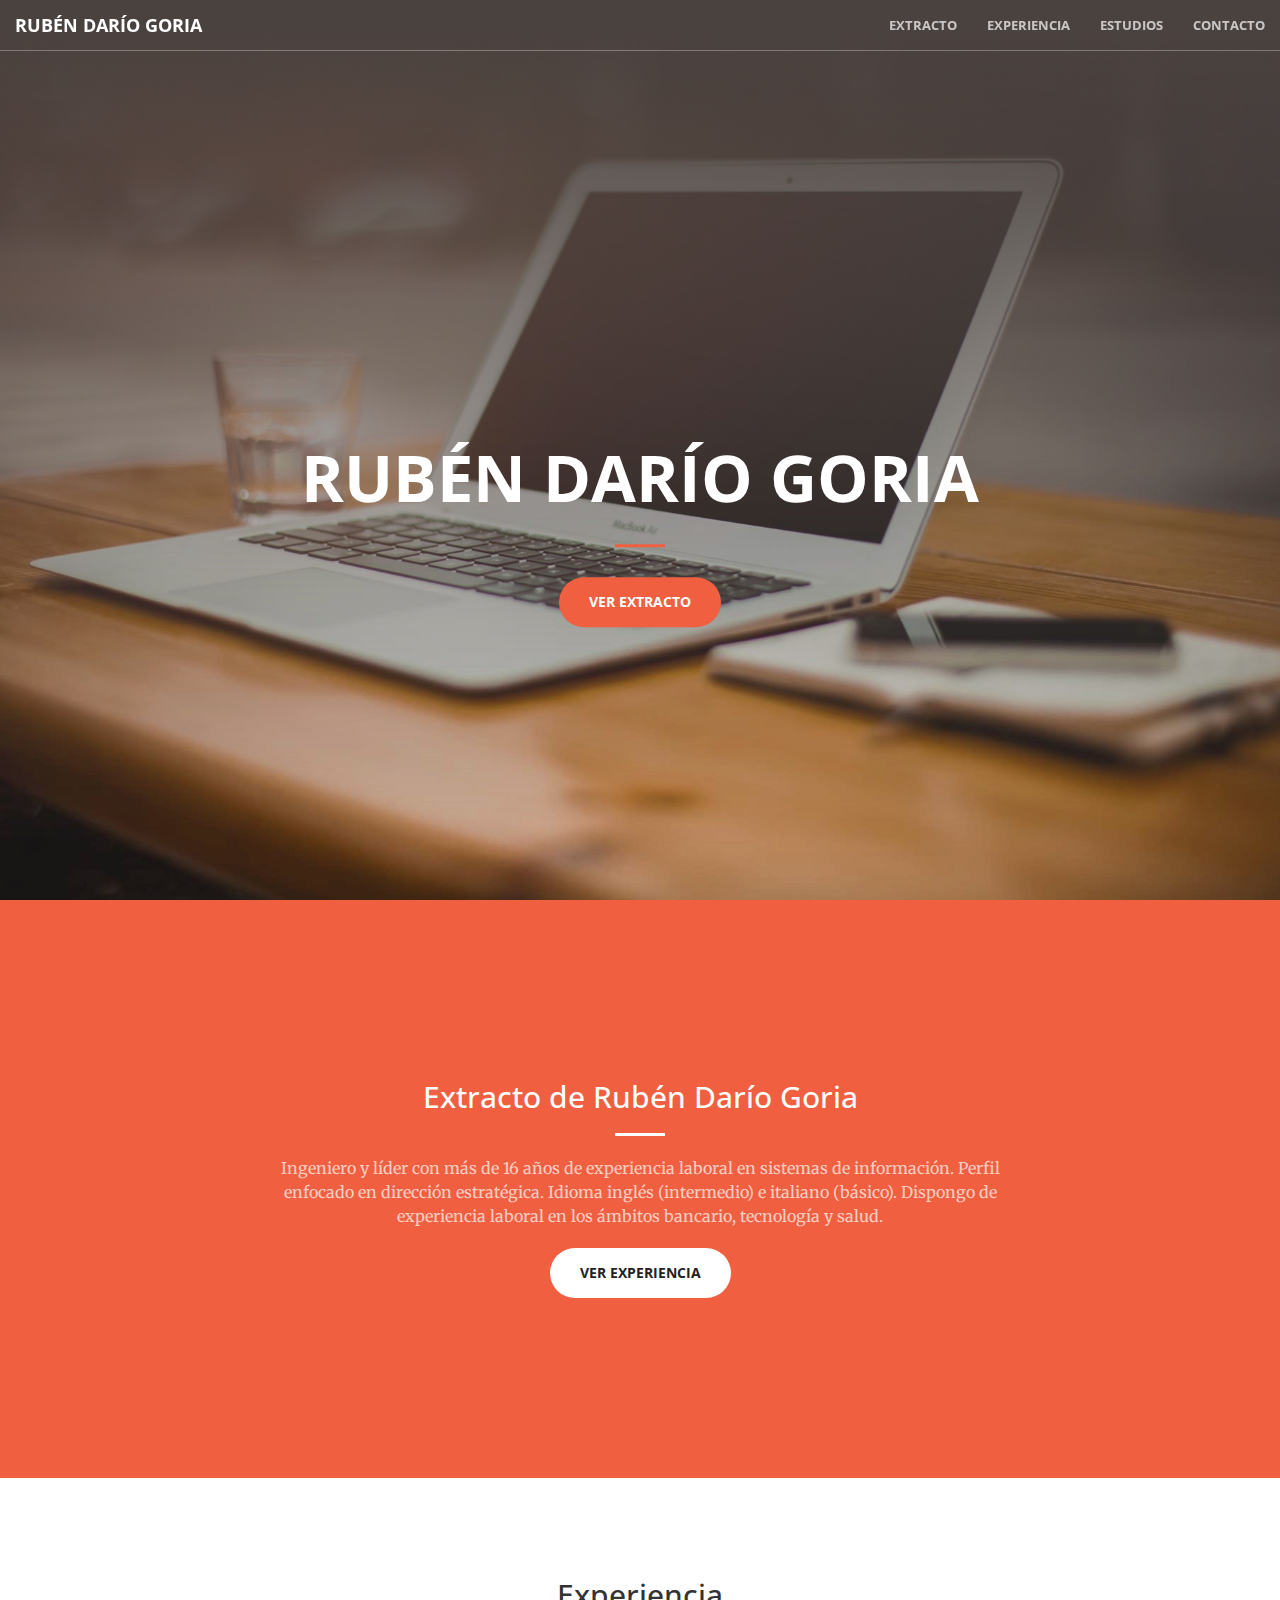
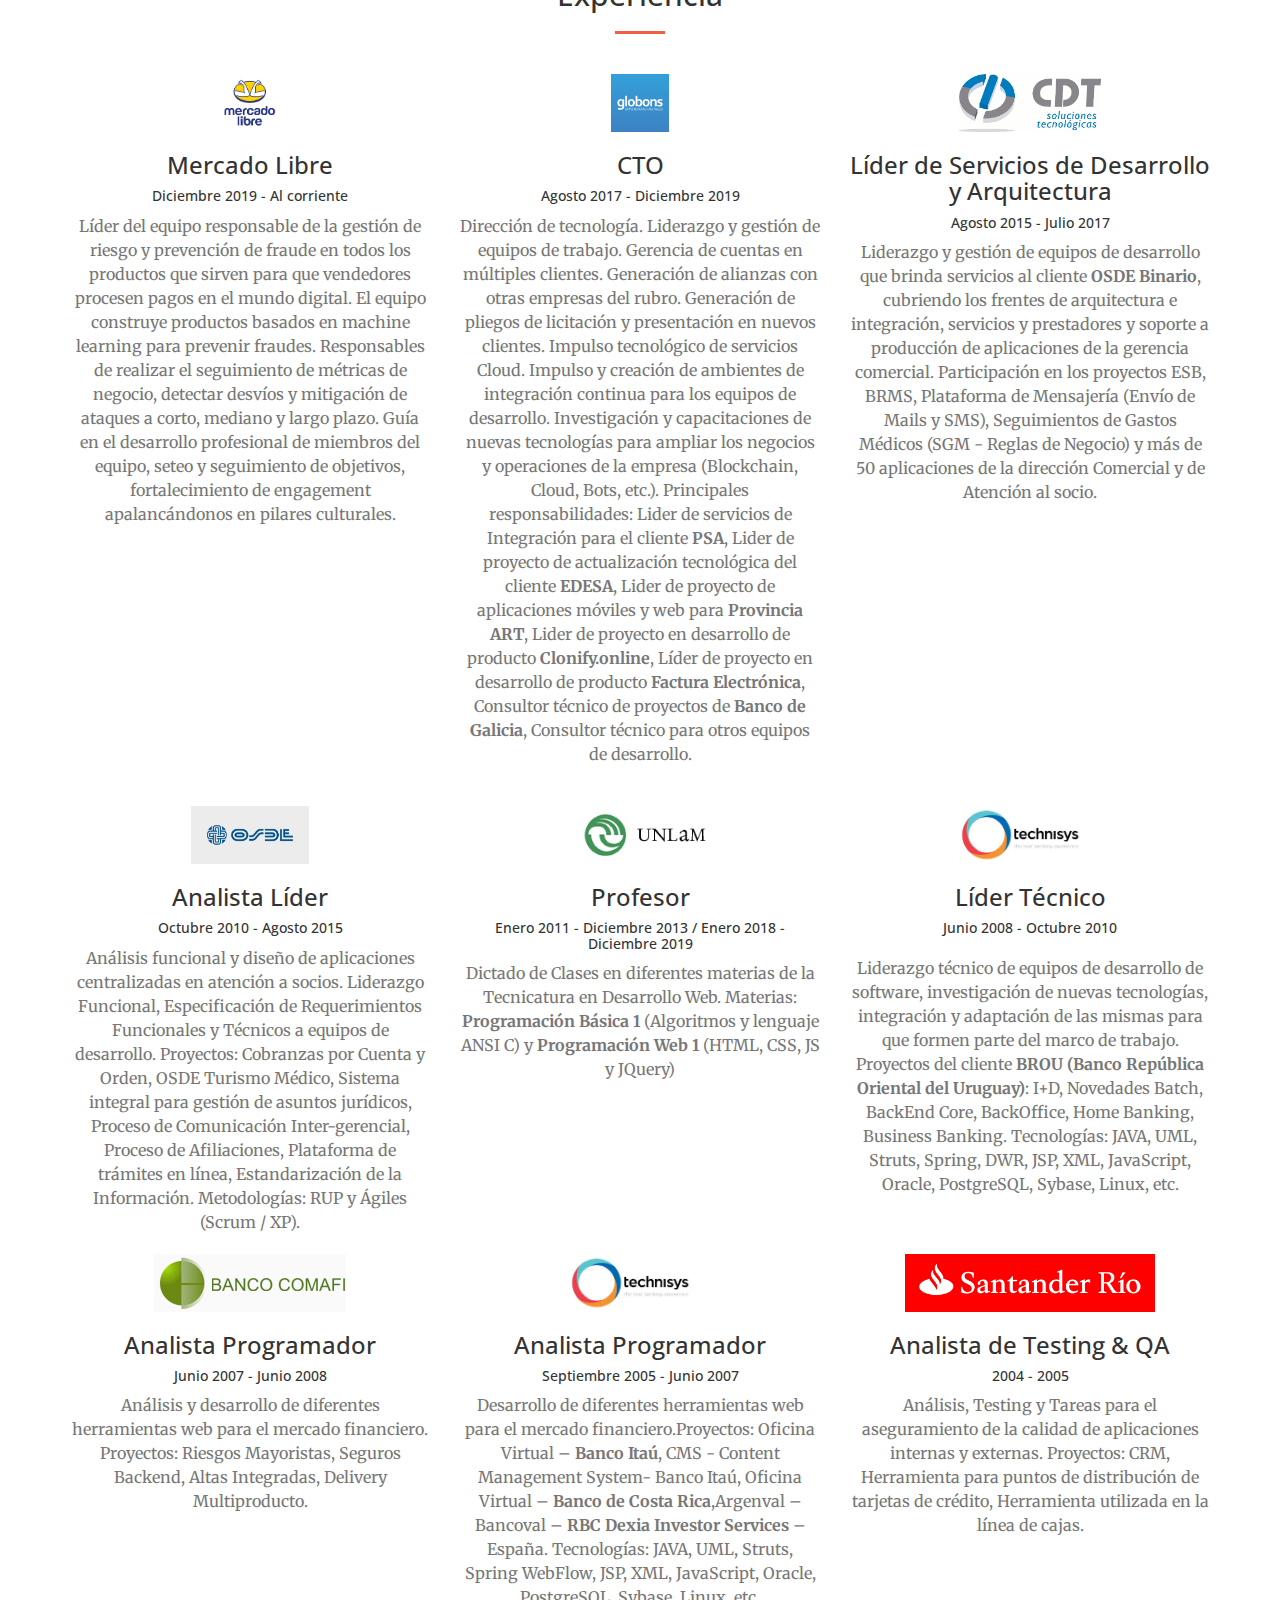
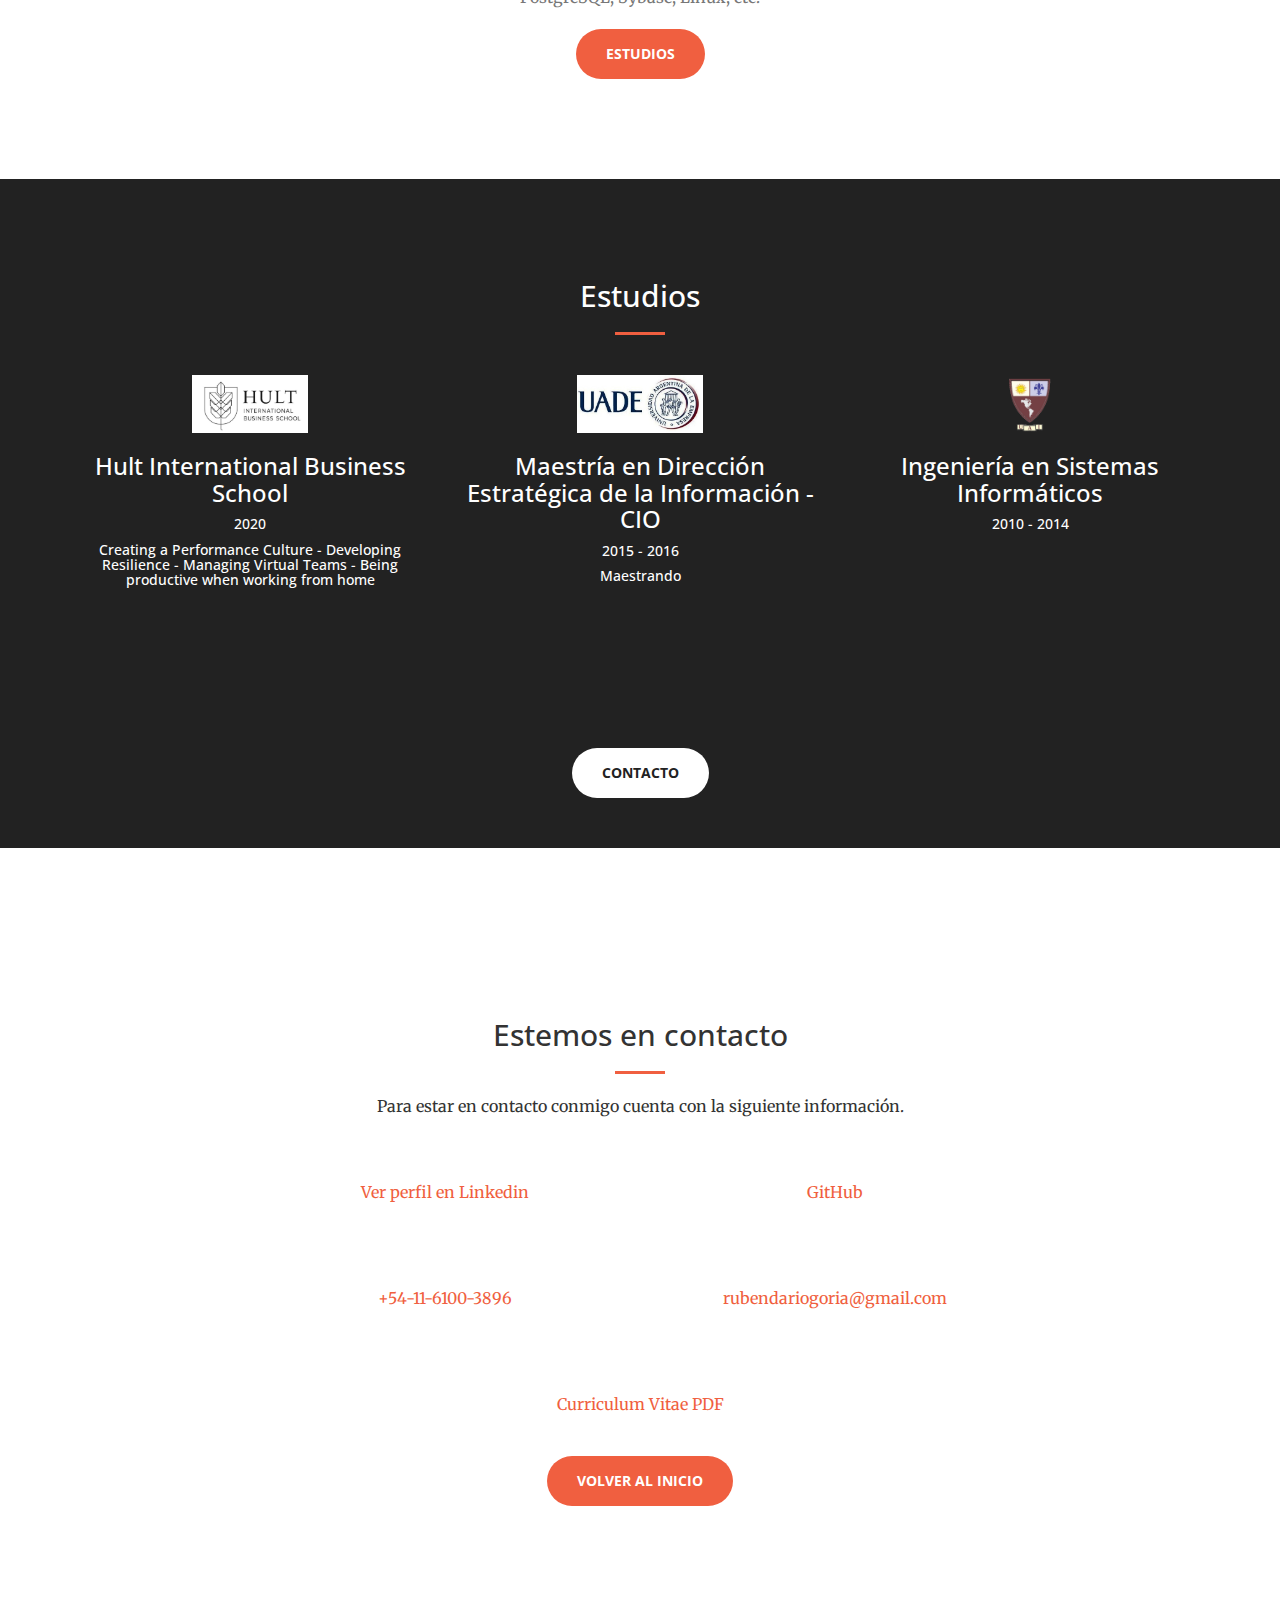
<file: index.html>
<!DOCTYPE html>
<html lang="en">

<head>

    <meta charset="utf-8">
    <meta http-equiv="X-UA-Compatible" content="IE=edge">
    <meta name="viewport" content="width=device-width, initial-scale=1">
    <meta name="description" content="">
    <meta name="author" content="">

    <title>Rubén Darío Goria</title>

    <!-- Bootstrap Core CSS -->
    <link rel="stylesheet" href="css/bootstrap.min.css" type="text/css">

    <!-- Custom Fonts -->
    <link href='http://fonts.googleapis.com/css?family=Open+Sans:300italic,400italic,600italic,700italic,800italic,400,300,600,700,800' rel='stylesheet' type='text/css'>
    <link href='http://fonts.googleapis.com/css?family=Merriweather:400,300,300italic,400italic,700,700italic,900,900italic' rel='stylesheet' type='text/css'>
    <link rel="stylesheet" href="font-awesome/css/font-awesome.min.css" type="text/css">

    <!-- Plugin CSS -->
    <link rel="stylesheet" href="css/animate.min.css" type="text/css">

    <!-- Custom CSS -->
    <link rel="stylesheet" href="css/creative.css" type="text/css">

    <!-- HTML5 Shim and Respond.js IE8 support of HTML5 elements and media queries -->
    <!-- WARNING: Respond.js doesn't work if you view the page via file:// -->
    <!--[if lt IE 9]>
        <script src="https://oss.maxcdn.com/libs/html5shiv/3.7.0/html5shiv.js"></script>
        <script src="https://oss.maxcdn.com/libs/respond.js/1.4.2/respond.min.js"></script>
    <![endif]-->

</head>

<body id="page-top">

    <nav id="mainNav" class="navbar navbar-default navbar-fixed-top">
        <div class="container-fluid">
            <!-- Brand and toggle get grouped for better mobile display -->
            <div class="navbar-header">
                <button type="button" class="navbar-toggle collapsed" data-toggle="collapse" data-target="#bs-example-navbar-collapse-1">
                    <span class="sr-only">Toggle navigation</span>
                    <span class="icon-bar"></span>
                    <span class="icon-bar"></span>
                    <span class="icon-bar"></span>
                </button>
                <a class="navbar-brand page-scroll" href="#page-top">Rubén Darío Goria</a>
            </div>

            <!-- Collect the nav links, forms, and other content for toggling -->
            <div class="collapse navbar-collapse" id="bs-example-navbar-collapse-1">
                <ul class="nav navbar-nav navbar-right">
                    <li>
                        <a class="page-scroll" href="#extracto">Extracto</a>
                    </li>
                    <li>
                        <a class="page-scroll" href="#experiencia">Experiencia</a>
                    </li>
                    <li>
                        <a class="page-scroll" href="#estudios">Estudios</a>
                    </li>
                    <li>
                        <a class="page-scroll" href="#contacto">Contacto</a>
                    </li>
                </ul>
            </div>
            <!-- /.navbar-collapse -->
        </div>
        <!-- /.container-fluid -->
    </nav>

    <header>
        <div class="header-content" id="inicio">
            <div class="header-content-inner">
                <h1>Rubén Darío Goria</h1>
                <hr>
                <a href="#extracto" class="btn btn-primary btn-xl page-scroll">Ver Extracto</a>
            </div>
        </div>
    </header>

    <section class="bg-primary" id="extracto" style="padding-bottom: 180px; padding-top: 180px;">
        <div class="container">
            <div class="row">
                <div class="col-lg-8 col-lg-offset-2 text-center">
                    <h2 class="section-heading">Extracto de Rubén Darío Goria</h2>
                    <hr class="light">
                    <p class="text-faded">Ingeniero y líder con más de 16 años de experiencia laboral en sistemas de información. Perfil enfocado en dirección estratégica. Idioma inglés (intermedio) e italiano (básico). Dispongo de experiencia laboral en los ámbitos bancario, tecnología y salud.</p>
                    <a href="#experiencia" class="btn btn-default btn-xl page-scroll">Ver Experiencia</a>
                </div>
            </div>
        </div>
    </section>

    <section id="experiencia">
        <div class="container">
            <div class="row">
                <div class="col-lg-12 text-center">
                    <h2 class="section-heading">Experiencia</h2>
                    <hr class="primary">
                </div>
            </div>
        </div>
        <div class="container">
            <div class="row">
                <div class="col-lg-4 col-md-6 text-center">
                    <div class="service-box">
                        <img style="height:58px;" src="img/logoMeLi.png"/>
                        <h3>Mercado Libre</h3>
                        <h5>Diciembre 2019 - Al corriente
                        </h5>
                        <p class="text-muted">Líder del equipo responsable de la gestión de riesgo y prevención de fraude en todos los productos que sirven para que vendedores procesen pagos en el mundo digital. El equipo construye productos basados en machine learning para prevenir fraudes. Responsables de realizar el seguimiento de métricas de negocio, detectar desvíos y mitigación de ataques a corto, mediano y largo plazo. Guía en el desarrollo profesional de miembros del equipo, seteo y seguimiento de objetivos, fortalecimiento de engagement apalancándonos en pilares culturales.</p>
                    </div>
                </div>
                <div class="col-lg-4 col-md-6 text-center">
                    <div class="service-box">
                        <img style="height:58px;" src="img/logoGlobons.png"/>
                        <h3>CTO</h3>
                        <h5>Agosto 2017 - Diciembre 2019
                        </h5>
                        <p class="text-muted">Dirección de tecnología. Liderazgo y gestión de equipos de trabajo. Gerencia de cuentas en múltiples clientes. Generación de alianzas con otras empresas del rubro. Generación de pliegos de licitación y presentación en nuevos clientes. Impulso tecnológico de servicios Cloud. Impulso y creación de ambientes de integración continua para los equipos de desarrollo. Investigación y capacitaciones de nuevas tecnologías para ampliar los negocios y operaciones de la empresa (Blockchain, Cloud, Bots, etc.). Principales responsabilidades: Lider de servicios de Integración para el cliente <b>PSA</b>, Lider de proyecto de actualización tecnológica del cliente <b>EDESA</b>, Lider de proyecto de aplicaciones móviles y web para <b>Provincia ART</b>, Lider de proyecto en desarrollo de producto <b>Clonify.online</b>, Líder de proyecto en desarrollo de producto <b>Factura Electrónica</b>, Consultor técnico de proyectos de <b>Banco de Galicia</b>, Consultor técnico para otros equipos de desarrollo.</p>
                    </div>
                </div>
                <div class="col-lg-4 col-md-6 text-center">
                    <div class="service-box">
                        <img style="height:58px;" src="img/logoCDT.gif"/>
                        <h3>Líder de Servicios de Desarrollo y Arquitectura</h3>
                        <h5>Agosto 2015 - Julio 2017
                        </h5>
                        <p class="text-muted">Liderazgo y gestión de equipos de desarrollo que brinda servicios al cliente <b>OSDE Binario</b>, cubriendo los frentes de arquitectura e integración, servicios y prestadores y soporte a producción de aplicaciones de la gerencia comercial. Participación en los proyectos ESB, BRMS, Plataforma de Mensajería (Envío de Mails y SMS), Seguimientos de Gastos Médicos (SGM - Reglas de Negocio) y más de 50 aplicaciones de la dirección Comercial y de Atención al socio.
                        </p>
                    </div>
                </div>
            </div>
            <div class="row">
                &nbsp;
            </div>
            <div class="row">
                <div class="col-lg-4 col-md-6 text-center">
                    <div class="service-box">
                        <img style="height:58px;" src="img/logoOSDE.png"/>
                        <h3>Analista Líder</h3>
                        <h5>Octubre 2010 - Agosto 2015
                        </h5>
                        <p class="text-muted">Análisis funcional y diseño de aplicaciones centralizadas en atención a socios. Liderazgo Funcional, Especificación de Requerimientos Funcionales y Técnicos a equipos de desarrollo. Proyectos: Cobranzas por Cuenta y Orden, OSDE Turismo Médico, Sistema integral para gestión de asuntos jurídicos, Proceso de Comunicación Inter-gerencial, Proceso de Afiliaciones, Plataforma de trámites en línea, Estandarización de la Información. Metodologías: RUP y Ágiles (Scrum / XP).</p>
                    </div>
                </div>
                <div class="col-lg-4 col-md-6 text-center">
                    <div class="service-box">
                        <img style="height:58px;" src="img/logoUNLaM.gif"/>
                        <h3>Profesor</h3>
                        <h5>Enero 2011 - Diciembre 2013 / Enero 2018 - Diciembre 2019
                        </h5>
                        <p class="text-muted">Dictado de Clases en diferentes materias de la Tecnicatura en Desarrollo Web. Materias: <b>Programación Básica 1</b> (Algoritmos y lenguaje ANSI C) y <b>Programación Web 1</b> (HTML, CSS, JS y JQuery)</p>
                    </div>
                </div>
                <div class="col-lg-4 col-md-6 text-center">
                    <div class="service-box">
                        <img style="height:58px;" src="img/logoTechnisys.png"/>
                        <h3>Líder Técnico</h3>
                        <h5>Junio 2008 - Octubre 2010
                        </h5>
                        <h3></h3>
                        <p class="text-muted">Liderazgo técnico de equipos de desarrollo de software, investigación de nuevas tecnologías, integración y adaptación de las mismas para que formen parte del marco de trabajo. Proyectos del cliente <b>BROU (Banco República Oriental del Uruguay)</b>: I+D, Novedades Batch, BackEnd Core, BackOffice, Home Banking, Business Banking. Tecnologías: JAVA, UML, Struts, Spring, DWR, JSP, XML, JavaScript, Oracle, PostgreSQL, Sybase, Linux, etc.</p>
                    </div>
                </div>
            </div>
            <div class="row">
                <div class="col-lg-4 col-md-6 text-center">
                    <div class="service-box">
                        <img style="height:58px;" src="img/logoComafi.jpg"/>
                        <h3>Analista Programador</h3>
                        <h5>Junio 2007 - Junio 2008
                        </h5>
                        <p class="text-muted">Análisis y desarrollo de diferentes herramientas web para el mercado financiero. Proyectos: Riesgos Mayoristas, Seguros Backend, Altas Integradas, Delivery Multiproducto.</p>
                    </div>
                </div>
                <div class="col-lg-4 col-md-6 text-center">
                    <div class="service-box">
                        <img style="height:58px;" src="img/logoTechnisys.png"/>
                        <h3>Analista Programador</h3>
                        <h5>Septiembre 2005 - Junio 2007
                        </h5>
                        <p class="text-muted">
                        Desarrollo de diferentes herramientas web para el mercado financiero.Proyectos: Oficina Virtual – <b>Banco Itaú</b>, CMS - Content Management System- Banco Itaú, Oficina Virtual – <b>Banco de Costa Rica</b>,Argenval – Bancoval – <b>RBC Dexia Investor Services</b> – España. Tecnologías: JAVA, UML, Struts, Spring WebFlow, JSP, XML, JavaScript, Oracle, PostgreSQL, Sybase, Linux, etc.</p>
                    </div>
                </div>
                <div class="col-lg-4 col-md-6 text-center">
                    <div class="service-box">
                        <img style="height:58px;" src="img/logoSantander.gif"/>
                        <h3>Analista de Testing & QA</h3>
                        <h5>2004 - 2005
                        </h5>
                        <p class="text-muted">Análisis, Testing y Tareas para el aseguramiento de la calidad de aplicaciones internas y externas. Proyectos: CRM, Herramienta para puntos de distribución de tarjetas de crédito, Herramienta utilizada en la línea de cajas.</p>
                    </div>
                </div>
            </div>
            <div class="row">
                &nbsp;
            </div>
            <div class="row">
                <div class="container text-center">
                    <div class="call-to-action">
                        <a href="#estudios" class="btn btn-primary btn-xl page-scroll">Estudios</a>
                    </div>
                </div>
            </div>

        </div>
    </section>

    <section id="estudios" class="bg-dark">
        <div class="container">
            <div class="row">
                <div class="col-lg-12 text-center">
                    <h2 class="section-heading">Estudios</h2>
                    <hr class="primary">
                </div>
            </div>
        </div>
        <div class="container">
            <div class="row">
                <div class="col-lg-4 col-md-6 text-center">
                    <div class="service-box">
                        <img style="height:58px;" src="img/logoHult.jpg"/>
                        <h3>Hult International Business School</h3>
                        <h5>2020
                        </h5>
                        <h5>Creating a Performance Culture - Developing Resilience - Managing Virtual Teams - Being productive when working from home
                        </h5>
                    </div>
                </div>
                <div class="col-lg-4 col-md-6 text-center">
                    <div class="service-box">
                        <img style="height:58px;" src="img/logoUADE.jpg"/>
                        <h3>Maestría en Dirección Estratégica de la Información - CIO</h3>
                        <h5>2015 - 2016
                        </h5>
                        <h5>Maestrando
                        </h5>
                    </div>
                </div>
                <div class="col-lg-4 col-md-6 text-center">
                    <div class="service-box">
                        <img style="height:58px;" src="img/logoUAI.png"/>
                        <h3>Ingeniería en Sistemas Informáticos</h3>
                        <h5>2010 - 2014
                        </h5>
                    </div>
                </div>
            </div>
        </div>
    </section>

    <aside class="bg-dark">
        <div class="container text-center">
            <div class="call-to-action">
                <a href="#contacto" class="btn btn-default btn-xl page-scroll">Contacto</a>
            </div>
        </div>
    </aside>

    <section id="contacto"  style="padding-bottom: 170px; padding-top: 170px;">
        <div class="container">
            <div class="row">
                <div class="col-lg-8 col-lg-offset-2 text-center">
                    <h2 class="section-heading">Estemos en contacto</h2>
                    <hr class="primary">
                    <p>Para estar en contacto conmigo cuenta con la siguiente información.</p>
                </div>
                <div class="col-lg-4 col-lg-offset-2 text-center">
                    <a href="https://ar.linkedin.com/in/rgoria" target="_blank">
                    <i class="fa fa-linkedin fa-3x wow bounceIn"></i>
                    <p>Ver perfil en Linkedin</p>
                    </a>
                </div>
                <div class="col-lg-4 text-center">
                    <a href="https://github.com/rgoria" target="_blank">
                        <i class="fa fa-github fa-3x wow bounceIn" data-wow-delay=".1s"></i>
                        <p>GitHub</p>
                    </a>
                </div>
                <div class="row">
                    <div class="col-lg-4 text-center">
                        &nbsp;
                    </div>
                </div>
                <div class="col-lg-4 col-lg-offset-2 text-center">
                    <a>
                        <i class="fa fa-mobile fa-3x wow bounceIn" data-wow-delay=".1s"></i>
                        <p>+54-11-6100-3896</p>
                    </a>
                </div>
                <div class="col-lg-4 text-center">
                    <a href="mailto:rubendariogoria@gmail.com">
                        <i class="fa fa-envelope-o fa-3x wow bounceIn" data-wow-delay=".1s"></i>
                        <p>rubendariogoria@gmail.com</p>
                    </a>
                </div>
                <div class="row">
                    <div class="col-lg-4 text-center">
                        &nbsp;
                    </div>
                </div>
                <div class="col-lg-8 col-lg-offset-2 text-center">
                    <a href="files/CV-RubenDarioGoria.pdf">
                        <i class="fa fa-file-text-o fa-3x wow bounceIn" data-wow-delay=".1s"></i>
                        <p>Curriculum Vitae PDF</p>
                    </a>
                </div>
            </div>
            <div class="row">
                    <div class="col-lg-4 text-center">
                        &nbsp;
                    </div>
                </div>
            <div class="row">
                <div class="container text-center">
                    <div class="call-to-action">
                        <a href="#page-top" class="btn btn-primary btn-xl page-scroll">Volver al inicio</a>
                    </div>
                </div>
            </div>
        </div>
    </section>
    <!-- Small modal -->
    <div class="modal fade bs-example-modal-sm" tabindex="-1" role="dialog" aria-labelledby="mySmallModalLabel" id="telefonoMovil">
      <div class="modal-dialog modal-sm">
        <div class="modal-content">
        
        </div>
      </div>
    </div>

    <a href="#0" class="cd-top">Arriba</a>

    <!-- jQuery -->
    <script src="js/jquery.js"></script>

    <!-- Bootstrap Core JavaScript -->
    <script src="js/bootstrap.min.js"></script>

    <!-- Plugin JavaScript -->
    <script src="js/jquery.easing.min.js"></script>
    <script src="js/jquery.fittext.js"></script>
    <script src="js/wow.min.js"></script>

    <!-- Custom Theme JavaScript -->
    <script src="js/creative.js"></script>

</body>

</html>
</file>
<file: css/creative.css>
/*!
 * Start Bootstrap - Creative Bootstrap Theme (http://startbootstrap.com)
 * Code licensed under the Apache License v2.0.
 * For details, see http://www.apache.org/licenses/LICENSE-2.0.
 */

html,
body {
    width: 100%;
    height: 100%;
}

body {
    font-family: Merriweather,'Helvetica Neue',Arial,sans-serif;
}

hr {
    max-width: 50px;
    border-color: #f05f40;
    border-width: 3px;
}

hr.light {
    border-color: #fff;
}

a {
    color: #f05f40;
    -webkit-transition: all .35s;
    -moz-transition: all .35s;
    transition: all .35s;
}

a:hover,
a:focus {
    color: #eb3812;
}

h1,
h2,
h3,
h4,
h5,
h6 {
    font-family: 'Open Sans','Helvetica Neue',Arial,sans-serif;
}

p {
    margin-bottom: 20px;
    font-size: 16px;
    line-height: 1.5;
}

.bg-primary {
    background-color: #f05f40;
}

.bg-dark {
    color: #fff;
    background-color: #222;
}

.text-faded {
    color: rgba(255,255,255,.7);
}

section {
    padding: 100px 0;
}

aside {
    padding: 50px 0;
}

.no-padding {
    padding: 0;
}

.navbar-default {
    border-color: rgba(34,34,34,.05);
    font-family: 'Open Sans','Helvetica Neue',Arial,sans-serif;
    background-color: #fff;
    -webkit-transition: all .35s;
    -moz-transition: all .35s;
    transition: all .35s;
}

.navbar-default .navbar-header .navbar-brand {
    text-transform: uppercase;
    font-family: 'Open Sans','Helvetica Neue',Arial,sans-serif;
    font-weight: 700;
    color: #f05f40;
}

.navbar-default .navbar-header .navbar-brand:hover,
.navbar-default .navbar-header .navbar-brand:focus {
    color: #eb3812;
}

.navbar-default .nav > li>a,
.navbar-default .nav>li>a:focus {
    text-transform: uppercase;
    font-size: 13px;
    font-weight: 700;
    color: #222;
}

.navbar-default .nav > li>a:hover,
.navbar-default .nav>li>a:focus:hover {
    color: #f05f40;
}

.navbar-default .nav > li.active>a,
.navbar-default .nav>li.active>a:focus {
    color: #f05f40!important;
    background-color: transparent;
}

.navbar-default .nav > li.active>a:hover,
.navbar-default .nav>li.active>a:focus:hover {
    background-color: transparent;
}

@media(min-width:768px) {
    .navbar-default {
        border-color: rgba(255,255,255,.3);
        background-color: transparent;
    }

    .navbar-default .navbar-header .navbar-brand {
        color: rgba(255,255,255,.7);
    }

    .navbar-default .navbar-header .navbar-brand:hover,
    .navbar-default .navbar-header .navbar-brand:focus {
        color: #fff;
    }

    .navbar-default .nav > li>a,
    .navbar-default .nav>li>a:focus {
        color: rgba(255,255,255,.7);
    }

    .navbar-default .nav > li>a:hover,
    .navbar-default .nav>li>a:focus:hover {
        color: #fff;
    }

    .navbar-default.affix {
        border-color: rgba(34,34,34,.05);
        background-color: #fff;
    }

    .navbar-default.affix .navbar-header .navbar-brand {
        font-size: 14px;
        color: #f05f40;
    }

    .navbar-default.affix .navbar-header .navbar-brand:hover,
    .navbar-default.affix .navbar-header .navbar-brand:focus {
        color: #eb3812;
    }

    .navbar-default.affix .nav > li>a,
    .navbar-default.affix .nav>li>a:focus {
        color: #222;
    }

    .navbar-default.affix .nav > li>a:hover,
    .navbar-default.affix .nav>li>a:focus:hover {
        color: #f05f40;
    }
}

header {
    position: relative;
    width: 100%;
    min-height: auto;
    text-align: center;
    color: #fff;
    background-image: url(../img/header.jpg);
    /*background: #4A423F;*/
    background-position: center;
    -webkit-background-size: cover;
    -moz-background-size: cover;
    background-size: cover;
    -o-background-size: cover;
}

header .header-content {
    position: relative;
    width: 100%;
    padding: 100px 15px;
    text-align: center;
}

header .header-content .header-content-inner h1 {
    margin-top: 0;
    margin-bottom: 0;
    text-transform: uppercase;
    font-weight: 700;
}

header .header-content .header-content-inner hr {
    margin: 30px auto;
}

header .header-content .header-content-inner p {
    margin-bottom: 50px;
    font-size: 16px;
    font-weight: 300;
    color: rgba(255,255,255,.7);
}

@media(min-width:768px) {
    header {
        min-height: 100%;
    }

    header .header-content {
        position: absolute;
        top: 50%;
        padding: 0 50px;
        -webkit-transform: translateY(-50%);
        -ms-transform: translateY(-50%);
        transform: translateY(-50%);
    }

    header .header-content .header-content-inner {
        margin-right: auto;
        margin-left: auto;
        max-width: 1000px;
    }

    header .header-content .header-content-inner p {
        margin-right: auto;
        margin-left: auto;
        max-width: 80%;
        font-size: 18px;
    }
}

.section-heading {
    margin-top: 0;
}

.service-box {
    margin: 50px auto 0;
    max-width: 400px;
}

@media(min-width:992px) {
    .service-box {
        margin: 20px auto 0;
    }
}

.service-box p {
    margin-bottom: 0;
}

.portfolio-box {
    display: block;
    position: relative;
    margin: 0 auto;
    max-width: 650px;
}

.portfolio-box .portfolio-box-caption {
    display: block;
    position: absolute;
    bottom: 0;
    width: 100%;
    height: 100%;
    text-align: center;
    color: #fff;
    opacity: 0;
    background: rgba(240,95,64,.9);
    -webkit-transition: all .35s;
    -moz-transition: all .35s;
    transition: all .35s;
}

.portfolio-box .portfolio-box-caption .portfolio-box-caption-content {
    position: absolute;
    top: 50%;
    width: 100%;
    text-align: center;
    transform: translateY(-50%);
}

.portfolio-box .portfolio-box-caption .portfolio-box-caption-content .project-category,
.portfolio-box .portfolio-box-caption .portfolio-box-caption-content .project-name {
    padding: 0 15px;
    font-family: 'Open Sans','Helvetica Neue',Arial,sans-serif;
}

.portfolio-box .portfolio-box-caption .portfolio-box-caption-content .project-category {
    text-transform: uppercase;
    font-size: 14px;
    font-weight: 600;
}

.portfolio-box .portfolio-box-caption .portfolio-box-caption-content .project-name {
    font-size: 18px;
}

.portfolio-box:hover .portfolio-box-caption {
    opacity: 1;
}

@media(min-width:768px) {
    .portfolio-box .portfolio-box-caption .portfolio-box-caption-content .project-category {
        font-size: 16px;
    }

    .portfolio-box .portfolio-box-caption .portfolio-box-caption-content .project-name {
        font-size: 22px;
    }
}

.call-to-action h2 {
    margin: 0 auto 20px;
}

.text-primary {
    color: #f05f40;
}

.no-gutter > [class*=col-] {
    padding-right: 0;
    padding-left: 0;
}

.btn-default {
    border-color: #fff;
    color: #222;
    background-color: #fff;
    -webkit-transition: all .35s;
    -moz-transition: all .35s;
    transition: all .35s;
}

.btn-default:hover,
.btn-default:focus,
.btn-default.focus,
.btn-default:active,
.btn-default.active,
.open > .dropdown-toggle.btn-default {
    border-color: #ededed;
    color: #222;
    background-color: #f2f2f2;
}

.btn-default:active,
.btn-default.active,
.open > .dropdown-toggle.btn-default {
    background-image: none;
}

.btn-default.disabled,
.btn-default[disabled],
fieldset[disabled] .btn-default,
.btn-default.disabled:hover,
.btn-default[disabled]:hover,
fieldset[disabled] .btn-default:hover,
.btn-default.disabled:focus,
.btn-default[disabled]:focus,
fieldset[disabled] .btn-default:focus,
.btn-default.disabled.focus,
.btn-default[disabled].focus,
fieldset[disabled] .btn-default.focus,
.btn-default.disabled:active,
.btn-default[disabled]:active,
fieldset[disabled] .btn-default:active,
.btn-default.disabled.active,
.btn-default[disabled].active,
fieldset[disabled] .btn-default.active {
    border-color: #fff;
    background-color: #fff;
}

.btn-default .badge {
    color: #fff;
    background-color: #222;
}

.btn-primary {
    border-color: #f05f40;
    color: #fff;
    background-color: #f05f40;
    -webkit-transition: all .35s;
    -moz-transition: all .35s;
    transition: all .35s;
}

.btn-primary:hover,
.btn-primary:focus,
.btn-primary.focus,
.btn-primary:active,
.btn-primary.active,
.open > .dropdown-toggle.btn-primary {
    border-color: #ed431f;
    color: #fff;
    background-color: #ee4b28;
}

.btn-primary:active,
.btn-primary.active,
.open > .dropdown-toggle.btn-primary {
    background-image: none;
}

.btn-primary.disabled,
.btn-primary[disabled],
fieldset[disabled] .btn-primary,
.btn-primary.disabled:hover,
.btn-primary[disabled]:hover,
fieldset[disabled] .btn-primary:hover,
.btn-primary.disabled:focus,
.btn-primary[disabled]:focus,
fieldset[disabled] .btn-primary:focus,
.btn-primary.disabled.focus,
.btn-primary[disabled].focus,
fieldset[disabled] .btn-primary.focus,
.btn-primary.disabled:active,
.btn-primary[disabled]:active,
fieldset[disabled] .btn-primary:active,
.btn-primary.disabled.active,
.btn-primary[disabled].active,
fieldset[disabled] .btn-primary.active {
    border-color: #f05f40;
    background-color: #f05f40;
}

.btn-primary .badge {
    color: #f05f40;
    background-color: #fff;
}

.btn {
    border: 0;
    border-radius: 300px;
    text-transform: uppercase;
    font-family: 'Open Sans','Helvetica Neue',Arial,sans-serif;
    font-weight: 700;
}

.btn-xl {
    padding: 15px 30px;
}

::-moz-selection {
    text-shadow: none;
    color: #fff;
    background: #222;
}

::selection {
    text-shadow: none;
    color: #fff;
    background: #222;
}

img::selection {
    color: #fff;
    background: 0 0;
}

img::-moz-selection {
    color: #fff;
    background: 0 0;
}

body {
    webkit-tap-highlight-color: #222;
}

/* -------------------------------- 

** Agregado de Back-to-top **

-------------------------------- */

/* -------------------------------- 

Modules - reusable parts of our design

-------------------------------- */
.cd-container {
  width: 90%;
  max-width: 768px;
  margin: 2em auto;
}
.cd-container::after {
  /* clearfix */
  content: '';
  display: table;
  clear: both;
}

/* -------------------------------- 

Main components 

-------------------------------- */
header h1 {
  font-size: 20px;
  font-size: 1.25rem;
  font-weight: bold;
  font-family: "Open Sans", sans-serif;
  text-transform: uppercase;
  font-weight: bold;
  padding-top: 1.6em;
  margin-bottom: .2em;
}
header p {
  font-size: 13px;
  font-size: 0.8125rem;
  color: #957484;
}
@media only screen and (min-width: 1024px) {
  header {
    height: 200px;
  }
  header h1 {
    font-size: 30px;
    font-size: 1.875rem;
    padding-top: 2.6em;
  }
}

main p {
  font-size: 16px;
  font-size: 1rem;
  line-height: 1.6;
  margin: 2em 0;
}
@media only screen and (min-width: 1024px) {
  main p {
    font-size: 20px;
    font-size: 1.25rem;
  }
}

.cd-top {
  display: inline-block;
  height: 40px;
  width: 40px;
  position: fixed;
  bottom: 40px;
  right: 10px;
  box-shadow: 0 0 10px rgba(0, 0, 0, 0.05);
  /* image replacement properties */
  overflow: hidden;
  text-indent: 100%;
  white-space: nowrap;
  background: #4A423F url(../img/cd-top-arrow.svg) no-repeat center 50%;
  visibility: hidden;
  opacity: 0;
  -webkit-transition: opacity .3s 0s, visibility 0s .3s;
  -moz-transition: opacity .3s 0s, visibility 0s .3s;
  transition: opacity .3s 0s, visibility 0s .3s;
}
.cd-top.cd-is-visible, .cd-top.cd-fade-out, .no-touch .cd-top:hover {
  -webkit-transition: opacity .3s 0s, visibility 0s 0s;
  -moz-transition: opacity .3s 0s, visibility 0s 0s;
  transition: opacity .3s 0s, visibility 0s 0s;
}
.cd-top.cd-is-visible {
  /* the button becomes visible */
  visibility: visible;
  opacity: 1;
}
.no-touch .cd-top:hover {
  background-color: #e86256;
  opacity: 1;
}
@media only screen and (min-width: 768px) {
  .cd-top {
    right: 20px;
    bottom: 20px;
  }
}
@media only screen and (min-width: 1024px) {
  .cd-top {
    height: 50px;
    width: 50px;
    right: 30px;
    bottom: 30px;
  }
}
</file>
